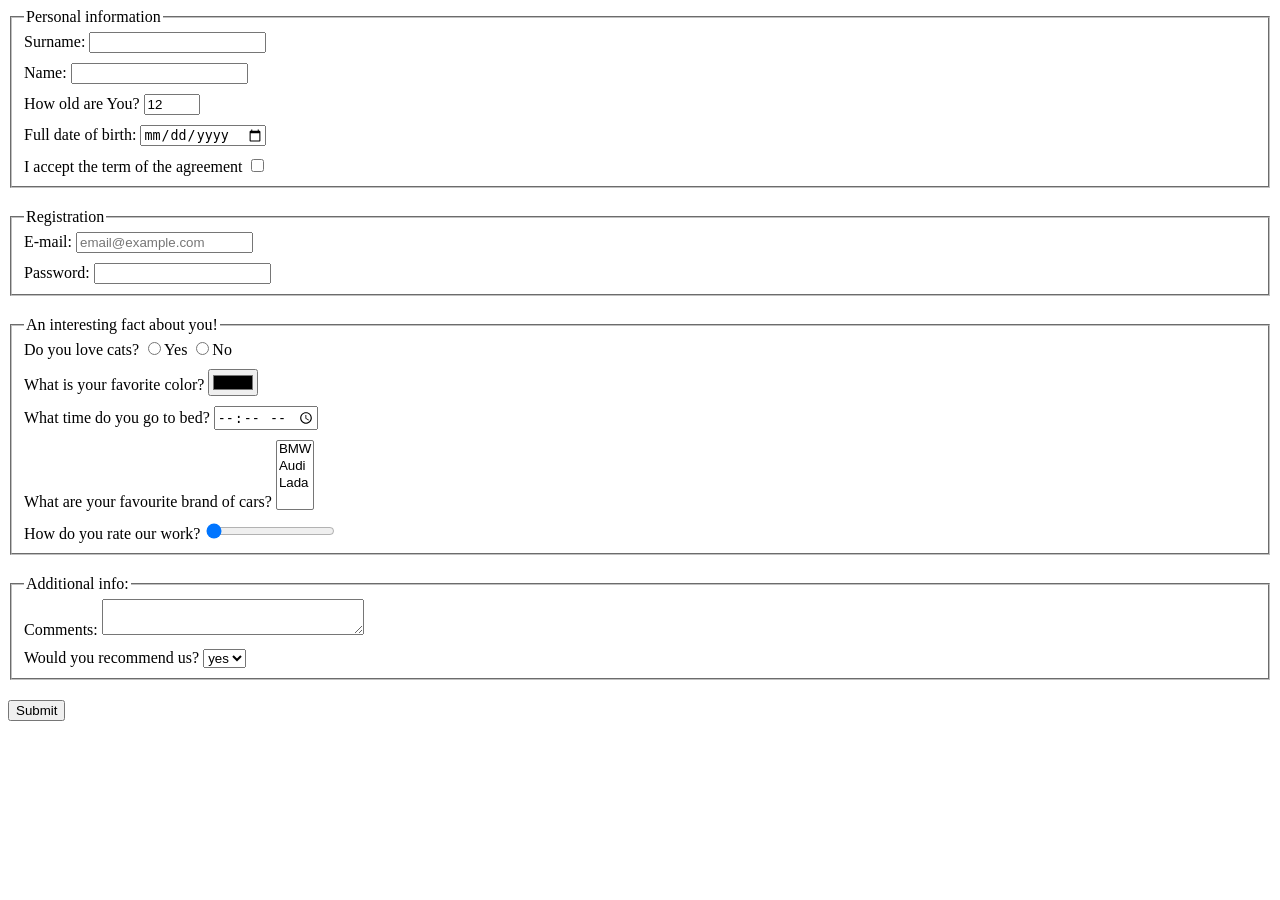
<file: index.html>
<!doctype html><html lang="en"><head><meta charset="UTF-8"><meta name="viewport" content="width=device-width, user-scalable=no, 
      initial-scale=1.0, maximum-scale=1.0, 
      minimum-scale=1.0"><meta http-equiv="X-UA-Compatible" content="ie=edge"><title>HTML Form</title><link rel="stylesheet" href="style.2d917bd7.css"></head><body> <form action="https://mate-academy-form-lesson.herokuapp.com/create-application" method="post" onsubmit="onSubmit()"> <fieldset class="block"> <legend> Personal information </legend> <div class="input"> <label for="surname"> Surname: <input type="text" name="surname" id="surname"> </label> </div> <div class="input"> <label for="name"> Name: <input type="text" name="name" id="name"> </label> </div> <div class="input"> <label for="age"> How old are You? <input type="number" name="age" id="age" value="12" min="12" max="100"> </label> </div> <div class="input"> <label for="date"> Full date of birth: <input type="date" name="date" id="date"> </label> </div> <div class="input"> <label for="agreement"> I accept the term of the agreement <input type="checkbox" name="agreement" id="agreement" required> </label> </div> </fieldset> <fieldset class="block"> <legend> Registration </legend> <div class="input"> <label for="email"> E-mail: <input type="email" name="email" id="email" placeholder="email@example.com"> </label> </div> <div class="input"> <label for="password"> Password: <input type="password" name="password" id="password" minlength="8" maxlength="32"> </label> </div> </fieldset> <fieldset class="block"> <legend> An interesting fact about you! </legend> <div class="input"> Do you love cats? <label> <input type="radio" name="cats">Yes </label> <label> <input type="radio" name="cats">No </label> </div> <div class="input"> <label for="color"> What is your favorite color? <input type="color" name="color" id="color"> </label> </div> <div class="input"> <label for="bed"> What time do you go to bed? <input type="time" name="bed" id="bed"> </label> </div> <div class="input"> <label for="cars"> What are your favourite brand of cars? <select name="cars" id="cars" multiple> <option value="bmw"> BMW </option> <option value="audi"> Audi </option> <option value="lada"> Lada </option> </select> </label> </div> <div class="input"> <label for="work"> How do you rate our work? <input type="range" name="work" id="work" min="1" max="5" value="1"> </label> </div> </fieldset> <fieldset class="block"> <legend> Additional info: </legend> <div class="input"> <label for="comments"> Comments: <textarea name="comments" id="comments" cols="30" rows="2">
            </textarea> </label> </div> <div class="input"> <label for="recommend"> Would you recommend us? <select name="recommend" id="recommend"> <option value="yes"> yes </option> <option value="no"> no </option> </select> </label> </div> </fieldset> <input type="submit" value="Submit"> </form> <script type="text/javascript" src="main.e97352c4.js"></script> </body></html>
</file>
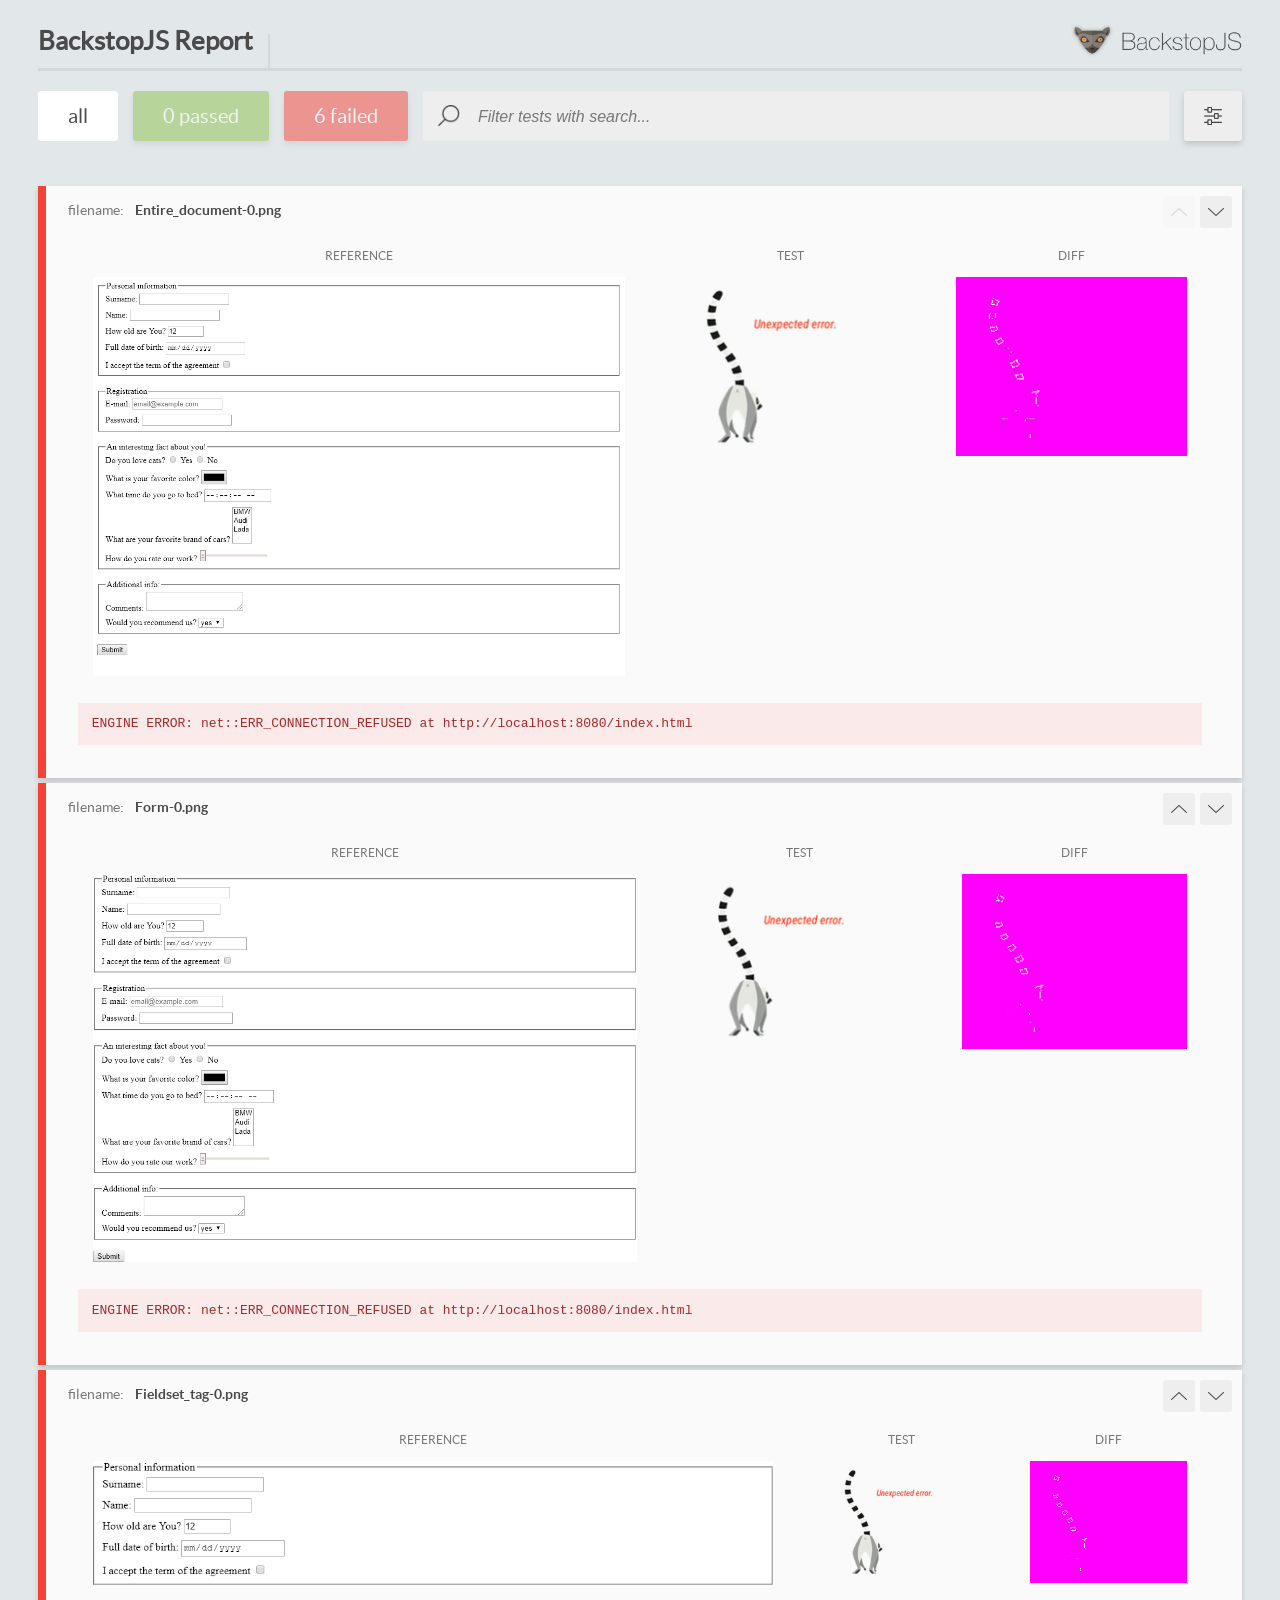
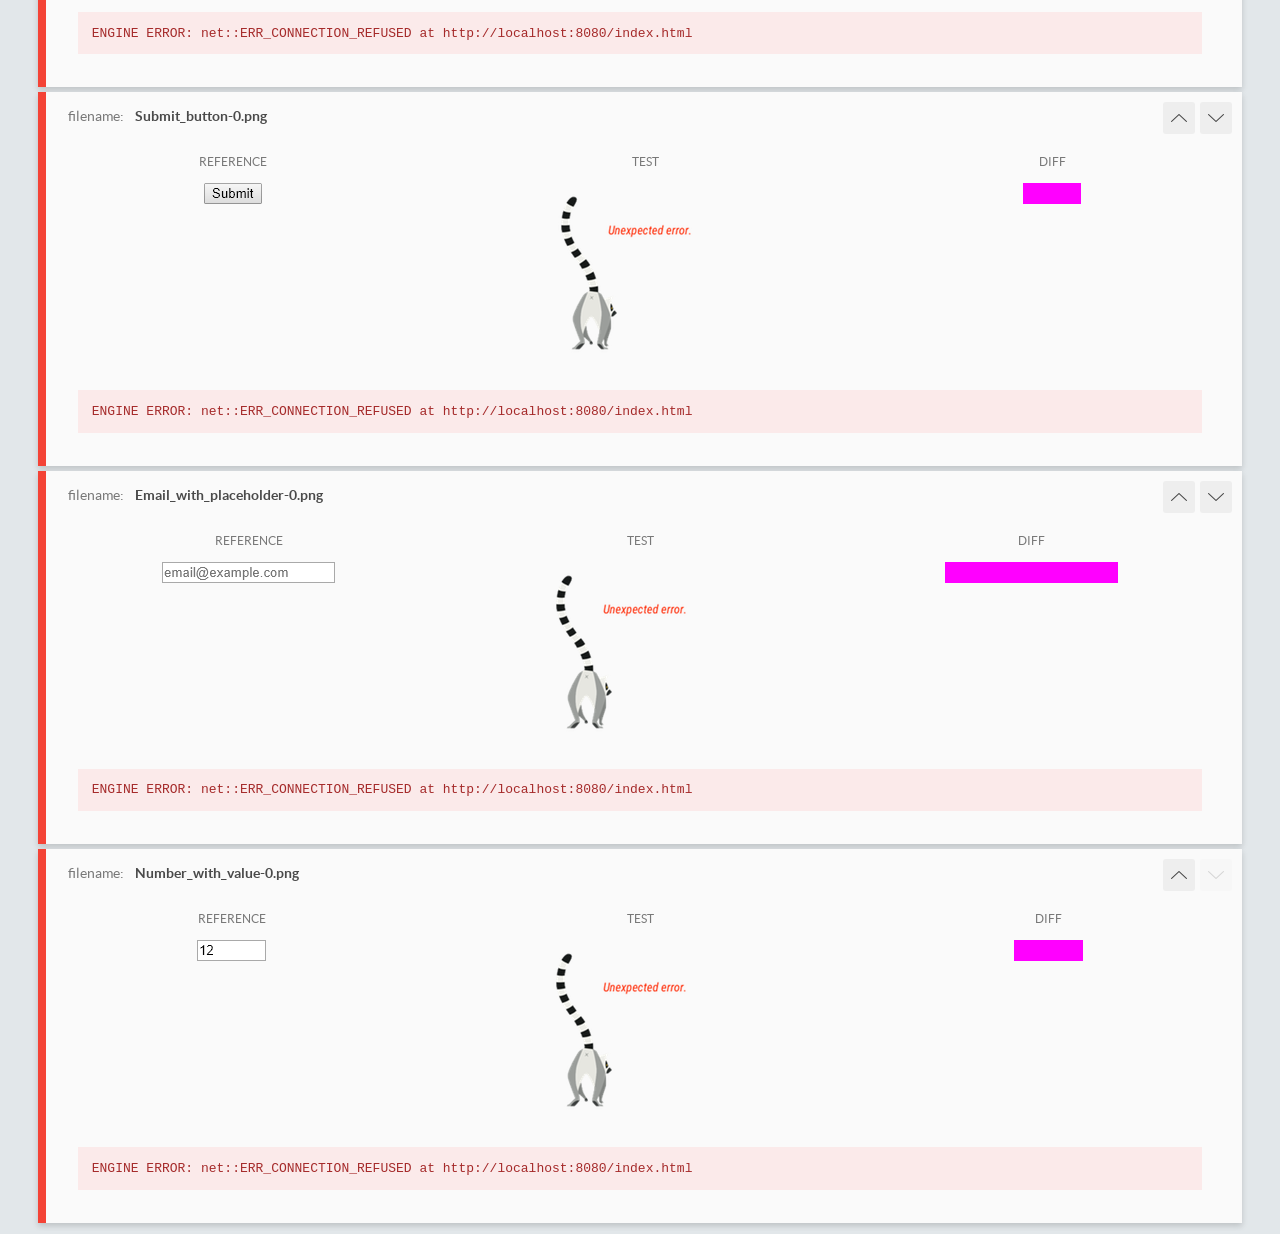
<file: report/html_report/index.html>
<!DOCTYPE html>
<html>
  <head>
    <meta charset="utf-8">
    <title>BackstopJS Report</title>

    <style>
      @font-face {
          font-family: 'latoregular';
          src: url('./assets/fonts/lato-regular-webfont.woff2') format('woff2'),
              url('./assets/fonts/lato-regular-webfont.woff') format('woff');
          font-weight: 400;
          font-style: normal;
      }
      @font-face {
          font-family: 'latobold';
          src: url('./assets/fonts/lato-bold-webfont.woff2') format('woff2'),
              url('./assets/fonts/lato-bold-webfont.woff') format('woff');
          font-weight: 700;
          font-style: normal;
      }

      .ReactModal__Body--open {
          overflow: hidden;
      }
      .ReactModal__Body--open .header {
        display: none;
      }

    </style>
  </head>
  <body style="background-color: #E2E7EA">
    <div id="root">

    </div>
    <script type="text/javascript">
      function report (report) { // eslint-disable-line no-unused-vars
        window.tests = report;
      }
    </script>
    <script type="text/javascript" src="config.js"></script>
    <script type="text/javascript" src="index_bundle.js"></script>
  </body>
</html>
</file>
<file: style.2d917bd7.css>
.input{margin-bottom:10px}.block{margin-bottom:20px}.input:last-child{margin-bottom:0}
/*# sourceMappingURL=style.2d917bd7.css.map */
</file>
